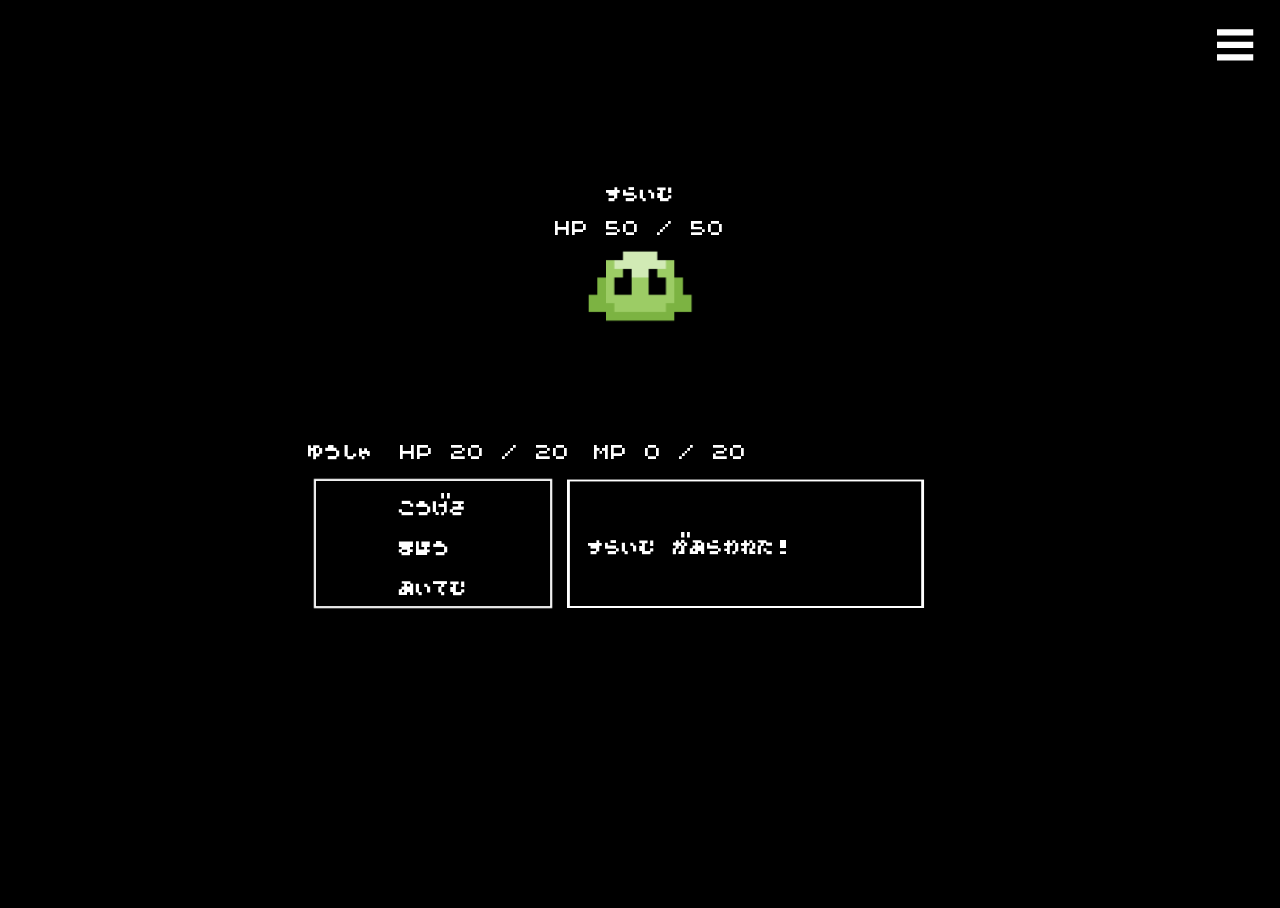
<file: index.html>
<!DOCTYPE html>
<html lang="ja">
<head>
  <meta charset="UTF-8">
  <meta name="viewport" content="width=device-width, initial-scale=1.0">
  <title>BATTLE!</title>
  <meta name="description" content="スライムと戦うブラウザゲーム「BATTLE!」。">
  <meta property="og:type" content="website">
  <meta property="og:title" content="BATTLE!">
  <meta property="og:description" content="スライムと戦うブラウザゲーム「BATTLE!」。">
  <meta property="og:site_name" content="BATTLE!">
  <meta property="og:url" content="https://battle-ivory.vercel.app/">
  <meta property="og:locale" content="ja_JP">
  <meta property="og:image" content="https://battle-ivory.vercel.app/static/ogp.png">
  <meta property="og:image:secure_url" content="https://battle-ivory.vercel.app/static/ogp.png">
  <meta property="og:image:type" content="image/png">
  <meta property="og:image:width" content="1200">
  <meta property="og:image:height" content="630">
  <meta property="og:image:alt" content="真っ黒な背景に緑色のスライム">
  <meta name="twitter:card" content="summary_large_image">
  <meta name="twitter:title" content="BATTLE!">
  <meta name="twitter:description" content="スライムと戦うブラウザゲーム「BATTLE!」。">
  <meta name="twitter:image" content="https://battle-ivory.vercel.app/static/ogp.png">
  <meta name="twitter:image:alt" content="真っ黒な背景に緑色のスライム">
  <link rel="canonical" href="https://battle-ivory.vercel.app/">
  <link rel="stylesheet" href="static/style.css">
  <script src="static/script.js" defer></script>
</head>
<body>
  <audio id="battle-bgm" src="static/8bit_Lets-do-this.mp3" loop preload="auto"></audio>
  <div class="slime-display">
    <span id="slime-hp">HP 50 / 50</span>
    <span id="slime-name">すらいむ</span>
    <img src="static/character_monster_slime_green.png" alt="すらいむ" class="slime">
  </div>
  <button type="button" class="menu" aria-label="めにゅー" aria-controls="menu-screen" aria-expanded="false">
    <img src="static/sozai_cman_jp_20260921201755.png" alt="">
  </button>
  <div class = "container">
    <div class="player-status" aria-label="ゆうしゃの じょうたい">
      <div class="player-equipment">
      <button type="button" class="player-name" aria-controls="equipment-screen" aria-expanded="false">ゆうしゃ</button>
      <section id="equipment-screen" aria-label="そうび" hidden>
        <div class="equipment-grid">
          <div class="equipment-group">
            <h2 id="equipment-title">ぶき</h2>
            <div id="equipped-weapon" class="equipment-slots" role="group" aria-label="ぶき そうびなし"></div>
          </div>
          <div class="equipment-group">
            <h2 id="head-title">あたま</h2>
            <div id="equipped-head" class="armor-slot" role="group" aria-label="あたま そうびなし">
              <img id="equipped-sword" src="static/tsurugi_bronze_blue.png" alt="けん" class="item-image" draggable="true" hidden>
            </div>
          </div>
          <div class="equipment-group">
            <h2 id="body-title">からだ</h2>
            <div id="equipped-body" class="armor-slot" role="group" aria-label="からだ そうびなし"></div>
          </div>
          <div class="equipment-group">
            <h2 id="feet-title">あし</h2>
            <div id="equipped-feet" class="armor-slot" role="group" aria-label="あし そうびなし"></div>
          </div>
        </div>
        <button type="button" id="equipment-close">とじる</button>
      </section>
      </div>
      <span>HP <span id="player-hp">20</span> / 20</span>
      <span>MP <span id="player-mp">0</span> / 20</span>
    </div>
    <img src = "static/25351742.png" alt = "ぼっくす" class = "box">
    <img src = "static/25351742.png" class = "textbox" alt="">
    <div class="message">
      <p id="message-text" role="status" aria-live="polite">すらいむ　があらわれた!</p>
      <div id="spell-options" class="spell-options" aria-label="まほうをえらぶ" hidden>
        <button type="button" id="spell-thunder">さんだー（MP 10）</button>
        <button type="button" id="spell-fire">ふぁいあ（MP 20）</button>
      </div>
      <button type="button" id="slime-target" hidden disabled>すらいむ</button>
    </div>
    <div class = "command">
      <button type="button" class="battle">こうげき</button>
      <button type="button" class="magic" aria-expanded="false" aria-controls="spell-options">まほう</button>
      <button type="button" class="item" aria-expanded="false" aria-controls="item-panel">あいてむ</button>
    </div>
    <section id="item-panel" class="item-panel" aria-label="あいてむらん" hidden>
      <button type="button" id="sword-item" class="item-choice" data-item="sword" draggable="true" aria-label="けん">
        <img src="static/tsurugi_bronze_blue.png" alt="" class="item-image" draggable="false">
      </button>
      <button type="button" id="use-yakuso" class="item-choice" data-item="yakuso" draggable="true" aria-label="やくそう。HPを10かいふく。みずとごうせいできる">
        <img src="static/yakuso_02.png" alt="" class="item-image" draggable="false">
      </button>
      <button type="button" id="blue-material" class="item-choice" data-item="material" draggable="true" aria-label="みず。たんどくではつかえない。やくそうやまけんとごうせい">
        <img src="static/portion_01_lightblue_01.png" alt="" class="item-image" draggable="false">
      </button>
      <button type="button" id="use-potion" class="item-choice" data-item="potion" aria-label="かいふくやくをつかう。HPを20かいふく" hidden>
        <img src="static/portion_01_yellowgreen.png" alt="" class="item-image" draggable="false">
      </button>
      <button type="button" id="use-mp-potion" class="item-choice" data-item="mpPotion" aria-label="まほうやくをつかう。MPを20かいふく" hidden>
        <img src="static/portion_01_pink.png" alt="" class="item-image" draggable="false">
      </button>
    </section>
  </div>
  <dialog id="menu-screen" aria-labelledby="menu-title">
    <h2 id="menu-title">めにゅー</h2>
    <div id="menu-options">
      <button type="button" id="menu-monster-book">もんすたーずかん</button>
      <button type="button" id="menu-item-book">あいてむずかん</button>
      <button type="button" id="menu-weapon-book">ぶきずかん</button>
      <button type="button" id="menu-restart">やりなおす</button>
      <section class="bgm-settings" aria-label="BGMのせってい">
        <label for="bgm-volume">BGM おんりょう</label>
        <div class="bgm-volume-row">
          <input type="range" id="bgm-volume" min="0" max="100" step="1" value="50">
          <output id="bgm-volume-value" for="bgm-volume">50%</output>
        </div>
        <button type="button" id="bgm-mute" aria-pressed="false">むおん</button>
      </section>
    </div>
    <div id="monster-book" hidden>
      <div id="monster-list">
        <button type="button" id="monster-select-slime" aria-label="すらいむ">
          <img src="static/character_monster_slime_green.png" alt="" class="monster-book-image">
        </button>
      </div>
      <section id="monster-detail" aria-labelledby="monster-name" hidden>
        <h3 id="monster-name">すらいむ</h3>
        <img src="static/character_monster_slime_green.png" alt="すらいむ" class="monster-book-image">
        <p>にがて：ひ</p>
        <p>からだはまりょくでできている。ぶつりこうげきにつよい。</p>
      </section>
      <button type="button" id="monster-book-back">もどる</button>
    </div>
    <div id="item-book" hidden>
      <div id="item-book-list">
        <button type="button" aria-label="やくそう" data-description="HPを10かいふくする。">
          <img src="static/yakuso_02.png" alt="" class="item-book-image">
        </button>
        <button type="button" aria-label="みず" data-description="なにかとちょうごうできるみず。">
          <img src="static/portion_01_lightblue_01.png" alt="" class="item-book-image">
        </button>
        <button type="button" aria-label="かいふくやく" data-item="potion" data-description="HPを20かいふくする。">
          <img src="static/portion_01_yellowgreen.png" alt="" class="item-book-image">
        </button>
        <button type="button" aria-label="まほうやく" data-item="mpPotion" data-description="MPを20かいふくする">
          <img src="static/portion_01_pink.png" alt="" class="item-book-image">
        </button>
      </div>
      <section id="item-book-detail" aria-labelledby="item-book-name" hidden>
        <h3 id="item-book-name"></h3>
        <img id="item-book-detail-image" src="static/yakuso_02.png" alt="" class="item-book-image">
        <p id="item-book-description"></p>
      </section>
      <button type="button" id="item-book-back">もどる</button>
    </div>
    <div id="weapon-book" hidden>
      <div id="weapon-book-list">
        <button type="button" aria-label="けん" data-description="あたえるだめーじがあがる。">
          <img src="static/tsurugi_bronze_blue.png" alt="" class="item-book-image">
        </button>
        <button type="button" aria-label="まけん" data-description="まりょくをおびたけん。ふつうのけんよりこうげきのだめーじがあがる" data-item="magicSword">
          <img src="static/tsurugi_bronze_sabi_blue.png" alt="" class="item-book-image">
        </button>
      </div>
      <section id="weapon-book-detail" aria-labelledby="weapon-book-name" hidden>
        <button type="button" id="weapon-book-inspect" aria-pressed="false">しらべる</button>
        <h3 id="weapon-book-name"></h3>
        <button type="button" id="weapon-book-image-button" aria-label="ぶきをしらべる" disabled>
          <img id="weapon-book-detail-image" src="static/tsurugi_bronze_blue.png" alt="" class="item-book-image">
        </button>
        <p id="weapon-book-description" role="status" aria-live="polite"></p>
      </section>
      <button type="button" id="weapon-book-back">もどる</button>
    </div>
    <div id="restart-confirmation" role="group" aria-labelledby="restart-question" hidden>
      <p id="restart-question">やりなおしますか？</p>
      <div class="menu-choices">
        <button type="button" id="restart-yes">はい</button>
        <button type="button" id="restart-no">いいえ</button>
      </div>
    </div>
    <p id="menu-status" role="status" aria-live="polite"></p>
    <button type="button" id="menu-close">とじる</button>
  </dialog>
  <dialog id="game-clear" class="result-screen" aria-labelledby="game-clear-title">
    <h1 id="game-clear-title">GAME CLEAR!</h1>
    <button type="button" id="game-clear-restart">やりなおす</button>
  </dialog>
  <dialog id="game-over" class="result-screen" aria-labelledby="game-over-title">
    <h1 id="game-over-title">GAME OVER</h1>
    <button type="button" id="game-over-restart">やりなおす</button>
  </dialog>
</body>
</html>
</file>
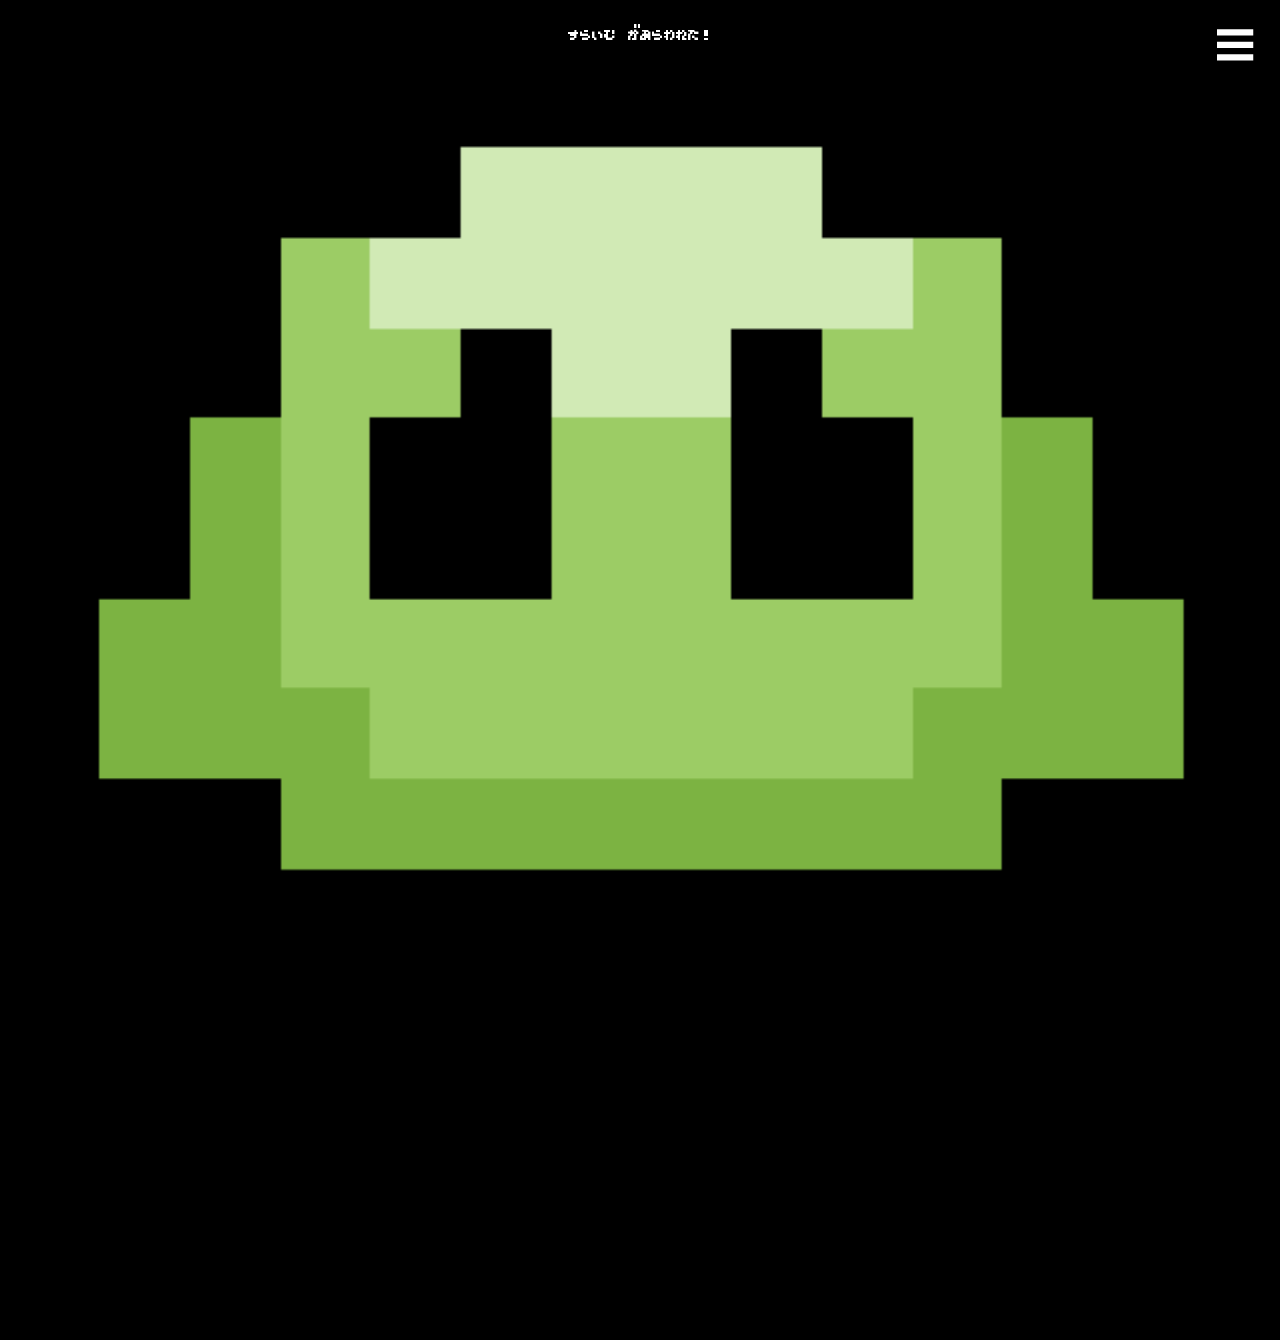
<file: templates/index.html>
<!DOCTYPE html>
<html lang="ja">
<head>
  <meta charset="UTF-8">
  <meta name="viewport" content="width=device-width, initial-scale=1.0">
  <title>BATTLE!</title>
  <link rel="stylesheet" href="../../static/style.css">
  <script src="../static/script.js" defer></script>
</head>
<body>
  <p class="title">すらいむ　があらわれた!</p>
  <img src="../static/character_monster_slime_green.png" alt="すらいむ" class="slime">
  <button type="button" class="menu" aria-label="めにゅー" aria-controls="menu-screen" aria-expanded="false">
    <img src="../static/sozai_cman_jp_20260921201755.png" alt="">
  </button>
  <div class = "container">
    <div class="player-status" aria-label="ゆうしゃの じょうたい">
      <span>ゆうしゃ</span>
      <span>HP <span id="player-hp">30</span> / 30</span>
      <span>MP <span id="player-mp">10</span> / 10</span>
    </div>
    <img src = "../static/25351742.png" alt = "ぼっくす" class = "box">
    <img src = "../static/25351742.png" class = "textbox" alt="">
    <div class="message">
      <p id="message-text" role="status" aria-live="polite"></p>
      <button type="button" id="slime-target" hidden disabled>すらいむ</button>
    </div>
    <div class = "command">
      <button type="button" class="battle">こうげき</button>
      <button type="button" class="magic">まほう</button>
      <button type="button" class="item" aria-expanded="false" aria-controls="item-panel">あいてむ</button>
    </div>
    <section id="item-panel" class="item-panel" aria-label="あいてむらん" hidden>
      <button type="button" id="use-yakuso" class="item-choice" data-item="yakuso" draggable="true" aria-label="やくそうをつかう。HPを10かいふく。みずいろのそざいにドラッグしてごうせい">
        <img src="../static/yakuso_01.png" alt="" class="item-image" draggable="false">
      </button>
      <button type="button" id="blue-material" class="item-choice" data-item="material" draggable="true" aria-label="みずいろのそざい。たんどくではつかえない。やくそうにドラッグしてごうせい">
        <img src="../static/portion_01_lightblue_01.png" alt="" class="item-image" draggable="false">
      </button>
      <button type="button" id="use-potion" class="item-choice" data-item="potion" aria-label="かいふくやくをつかう。HPを20かいふく" hidden>
        <img src="../static/portion_01_yellowgreen.png" alt="" class="item-image" draggable="false">
      </button>
    </section>
  </div>
  <dialog id="menu-screen" aria-labelledby="menu-title">
    <h2 id="menu-title">めにゅー</h2>
    <div id="menu-options">
      <button type="button" id="menu-restart">やりなおす</button>
      <button type="button" id="menu-monster-book">モンスターずかん</button>
      <button type="button" id="menu-item-book">アイテムずかん</button>
    </div>
    <div id="restart-confirmation" role="group" aria-labelledby="restart-question" hidden>
      <p id="restart-question">やりなおしますか？</p>
      <div class="menu-choices">
        <button type="button" id="restart-yes">はい</button>
        <button type="button" id="restart-no">いいえ</button>
      </div>
    </div>
    <p id="menu-status" role="status" aria-live="polite"></p>
    <button type="button" id="menu-close">とじる</button>
  </dialog>
</body>
</html>
</file>
<file: static/style.css>
@font-face {
  font-family: 'MyCustomFont';
  src: url('fonts/mini_mottiri.ttf');
}
html,
body {
  -webkit-tap-highlight-color: transparent;
  overflow: hidden;
  height: 100%;
  overscroll-behavior: none;
}
body {
  font-family: 'MyCustomFont', sans-serif;
  text-align: center;
  color: #ffffff;
  background-color: #000000;
}
button,
[role="button"] {
  touch-action: manipulation;
}
button {
  user-select: none;
  -webkit-user-select: none;
}
button:focus:not(:focus-visible) {
  outline: none;
}
.slime-display {
  position: relative;
  width: 120px;
  margin: 235px auto 0;
}
.slime {
  display: block;
  width: 100%;
  height: auto;
}
.slime-display.defeated {
  visibility: hidden;
}
.menu{
  padding: 0;
  border: 0;
  background: transparent;
  width: 50px;
  height: 50px;;
  position: absolute;
  top: 20px;
  right: 20px;
  cursor: pointer;
  
}
.menu img {
  display: block;
  width: 100%;
  height: 100%;
  object-fit: contain;
}
.menu:disabled {
  cursor: default;
  opacity: 0.5;
}

.container{
  width: 250px;
  height: 350px;
  position: relative;
  margin-top: 40px;
  margin-left: 300px;
}
.box{
  width: 100%;
  height: 100%;
  object-fit: contain;
}
.player-status{
  position: absolute;
  bottom: calc(50% + 85px);
  left: 0;
  display: flex;
  gap: 24px;
  white-space: nowrap;
  font-size: 22px;
}
.player-name {
  padding: 0;
  border: 0;
  background: transparent;
  color: inherit;
  font: inherit;
  cursor: pointer;
}
.player-equipment {
  position: relative;
}
.command button:disabled{
  cursor: default;
  opacity: 0.5;
}
.command{
  font-size: 22px;
  position: absolute;
  top: 50%;
  left: 50%;
  transform: translate(-50%, -50%);
}
.command button{
  position: relative;
  display: block;
  padding: 0;
  border: 0;
  background: transparent;
  color: inherit;
  font: inherit;
  white-space: nowrap;
  margin: 18px;
  cursor: pointer;
}
.textbox, .message{
  width: 150%;
  height: 140.625px; /* 隣の画像の表示高: 250px × 1440 / 2560 */
  object-fit: fill;
  position:absolute;
  left: 100%;
  top: 50%;
  transform: translateY(-50%);
}
.message{
  box-sizing: border-box;
  margin: 0;
  padding: 24px 30px;
  display: flex;
  flex-direction: column;
  justify-content: center;
  align-items: flex-start;
  gap: 8px;
  text-align: left;
  font-size: 22px;
  line-height: 1.5;
}
.message p{
  margin: 0;
}
.message button:focus-visible {
  outline: 2px solid white;
  outline-offset: 4px;
}
.message button{
  padding: 0;
  border: 0;
  background: transparent;
  color: inherit;
  font: inherit;
  cursor: pointer;
}
.spell-options:not([hidden]) {
  display: flex;
  flex-direction: column;
  align-items: flex-start;
  gap: 8px;
}
#slime-target:not([hidden]) {
  display: block;
  width: 100%;
  text-align: left;
}
#slime-hp,
#slime-name {
  position: absolute;
  left: 50%;
  transform: translateX(-50%);
  font-size: 22px;
  white-space: nowrap;
}
#slime-hp {
  bottom: calc(100% + 8px);
}
#slime-name {
  bottom: calc(100% + 42px);
}
.result-screen {
  box-sizing: border-box;
  position: fixed;
  inset: 0;
  width: min(500px, calc(100vw - 32px));
  height: min(260px, calc(100dvh - 32px));
  max-width: none;
  max-height: none;
  margin: auto;
  padding: 36px;
  border: 0;
  background: #000 url('25351742.png') center / 100% 100% no-repeat;
  color: #fff;
  font-family: inherit;
  text-align: center;
  overflow-y: auto;
}
.result-screen[open] {
  display: flex;
  flex-direction: column;
  align-items: center;
  justify-content: center;
  gap: 24px;
}
.result-screen::backdrop {
  background: rgb(0 0 0 / 75%);
}
.result-screen h1 {
  margin: 0;
  font-size: clamp(24px, 5vw, 38px);
}
.result-screen button {
  padding: 10px 24px;
  border: 0;
  background: transparent;
  color: inherit;
  font: inherit;
  font-size: 22px;
  cursor: pointer;
}
.result-screen button:focus-visible {
  outline: none;
  text-decoration: underline;
}
#equipment-screen,
#menu-screen {
  box-sizing: border-box;
  width: min(420px, calc(100vw - 32px));
  padding: 36px;
  border: 0;
  background: #000 url('25351742.png') center / 100% 100% no-repeat;
  color: #fff;
  font: inherit;
  font-size: 22px;
  text-align: center;
}
#menu-screen:has(#monster-book:not([hidden]), #item-book:not([hidden]), #weapon-book:not([hidden])) {
  width: min(760px, calc(100vw - 32px));
  min-height: min(560px, calc(100dvh - 32px));
  max-height: calc(100dvh - 32px);
  overflow-y: auto;
}
#menu-screen:has(#monster-book:not([hidden]), #item-book:not([hidden]), #weapon-book:not([hidden])) #menu-close {
  display: none;
}
#menu-screen:has(#monster-book:not([hidden]) #monster-list:not([hidden]), #item-book:not([hidden]) #item-book-list:not([hidden]), #weapon-book:not([hidden]) #weapon-book-list:not([hidden])) {
  width: min(460px, calc(100vw - 32px));
  min-height: 0;
  padding: 28px;
}
#menu-screen[open]:has(#monster-book:not([hidden]) #monster-detail:not([hidden]), #item-book:not([hidden]) #item-book-detail:not([hidden]), #weapon-book:not([hidden]) #weapon-book-detail:not([hidden])) {
  display: flex;
  flex-direction: column;
  height: min(560px, calc(100dvh - 32px));
}
#monster-book:not([hidden]):has(#monster-detail:not([hidden])),
#item-book:not([hidden]):has(#item-book-detail:not([hidden])),
#weapon-book:not([hidden]):has(#weapon-book-detail:not([hidden])) {
  display: flex;
  flex-direction: column;
  flex: 1 0 auto;
}
#monster-book:has(#monster-detail:not([hidden])) #monster-book-back,
#item-book:has(#item-book-detail:not([hidden])) #item-book-back,
#weapon-book:has(#weapon-book-detail:not([hidden])) #weapon-book-back {
  align-self: center;
  margin-top: auto;
}
#menu-screen:has(#monster-book:not([hidden]), #item-book:not([hidden]), #weapon-book:not([hidden])) #menu-status:empty {
  display: none;
}
#menu-screen::backdrop {
  background: rgb(0 0 0 / 75%);
}
#menu-screen {
  max-height: calc(100dvh - 32px);
  overflow-y: auto;
}
.bgm-settings {
  margin-top: 20px;
  padding-top: 16px;
  border-top: 1px solid #fff;
  font-size: 18px;
}
.bgm-volume-row {
  display: flex;
  align-items: center;
  gap: 12px;
}
#bgm-volume {
  flex: 1;
  min-width: 0;
  min-height: 44px;
  margin: 0;
  accent-color: #fff;
  touch-action: pan-y;
}
#bgm-volume-value {
  min-width: 4ch;
  text-align: right;
}
#bgm-volume:focus-visible {
  outline: 2px solid white;
  outline-offset: 2px;
}
#equipment-screen h2,
#menu-screen h2 {
  margin: 0 0 24px;
  font-size: 26px;
}
#equipment-screen button,
#menu-screen button {
  padding: 8px;
  border: 0;
  background: transparent;
  color: inherit;
  font: inherit;
  cursor: pointer;
}
#equipment-screen {
  position: absolute;
  bottom: calc(100% + 12px);
  left: 50%;
  transform: translateX(-50%);
  z-index: 2;
  width: 320px;
  padding: 20px;
  white-space: normal;
}
#equipment-screen .equipment-grid {
  display: grid;
  grid-template-columns: repeat(2, minmax(0, 1fr));
  gap: 12px;
}
#equipment-screen h2 {
  margin-bottom: 4px;
  font-size: 22px;
}
.equipment-slots,
.armor-slot {
  min-height: 64px;
  cursor: pointer;
}
#equipped-sword {
  position: relative;
  top: 16px;
  cursor: pointer;
}
.menu-choices {
  display: flex;
  justify-content: center;
  gap: 32px;
}
.monster-book-image,
.item-book-image {
  display: block;
  width: 160px;
  max-width: 100%;
  height: auto;
  margin: 24px auto;
}
#item-book-detail .item-book-image {
  width: auto;
  height: 209px;
  object-fit: contain;
}
#menu-screen #weapon-book-image-button {
  display: block;
  width: 209px;
  height: 209px;
  max-width: 100%;
  padding: 0;
  margin: 24px auto;
}
#menu-screen #weapon-book-image-button:disabled {
  cursor: default;
}
#weapon-book-detail #weapon-book-detail-image {
  width: 100%;
  height: 100%;
  margin: 0;
  object-fit: contain;
}
#weapon-book-detail {
  position: relative;
}
#weapon-book-inspect {
  position: absolute;
  top: 0;
  right: 0;
  cursor: pointer;
}
#menu-screen #weapon-book-inspect:disabled {
  cursor: default;
  opacity: 0.5;
}
#item-book-description,
#weapon-book-description {
  margin-top: 64px;
}
#monster-detail p:last-of-type {
  margin-top: 80px;
}
#monster-list .monster-book-image {
  width: 64px;
  height: 64px;
  object-fit: contain;
  margin: 8px auto;
}
#item-book-list .item-book-image,
#weapon-book-list .item-book-image {
  width: 48px;
  height: 48px;
  object-fit: contain;
  margin: 8px auto;
}
.item-book-image.undiscovered {
  opacity: 0.3;
}
#menu-options button {
  display: block;
  margin: 8px auto;
}
#menu-screen button:focus-visible {
  outline: 2px solid white;
  outline-offset: 4px;
}

.item-panel {
  box-sizing: border-box;
  position: absolute;
  left: 100%;
  top: 50%;
  transform: translateY(-50%);
  z-index: 1;
  width: 150%;
  height: 140.625px;
  padding: 20px 25px;
  background: #000 url('25351742.png') center / 100% 100% no-repeat;
  text-align: left;
}
.item-panel button {
  border: 0;
  background: transparent;
  color: inherit;
  font: inherit;
  cursor: pointer;
}
.item-panel:not([hidden]) {
  display: flex;
  align-items: center;
  flex-wrap: wrap;
  gap: 4px;
}
.item-panel .item-choice[hidden] {
  display: none;
}
.item-choice.dragging,
#equipped-sword.dragging {
  opacity: 0.5;
}
.item-panel .item-choice {
  display: flex;
  align-items: center;
  justify-content: center;
  width: fit-content;
  padding: 4px;
  text-align: left;
  font-size: 22px;
  min-width: 52px;
  min-height: 52px;
}
.item-choice[draggable="true"],
#equipped-sword {
  touch-action: none;
  user-select: none;
  -webkit-user-select: none;
  -webkit-touch-callout: none;
}
.touch-drag-ghost {
  position: fixed;
  z-index: 20;
  width: 48px;
  height: 48px;
  object-fit: contain;
  transform: translate(-50%, -50%);
  pointer-events: none;
}
.item-image {
  width: 48px;
  height: 48px;
  object-fit: contain;
}
.item-panel button:focus-visible {
  outline: 2px solid white;
  outline-offset: 2px;
}

@media (max-width: 950px) {
  html,
  body {
    height: auto;
    min-height: 100%;
    overflow-x: hidden;
    overflow-y: auto;
  }
  body {
    box-sizing: border-box;
    min-height: 100dvh;
    margin: 0;
    padding: 1px 12px 24px;
  }
  .slime-display {
    width: 100px;
    margin: clamp(88px, 16dvh, 125px) auto 24px;
  }
  .menu {
    width: 48px;
    height: 48px;
    top: 12px;
    right: 12px;
  }
  .container {
    display: grid;
    grid-template-columns: minmax(0, 1fr);
    grid-template-areas:
      "status"
      "command"
      "message";
    grid-template-rows: auto 172px minmax(148px, auto);
    gap: 8px;
    width: min(100%, 500px);
    height: auto;
    margin: 0 auto;
  }
  .box,
  .textbox {
    display: none;
  }
  .player-status {
    grid-area: status;
    position: static;
    display: flex;
    align-items: center;
    justify-content: center;
    flex-wrap: wrap;
    min-width: 0;
    gap: 4px 12px;
    font-size: clamp(16px, 4.5vw, 20px);
  }
  .player-name {
    min-height: 44px;
  }
  .command {
    grid-area: command;
    position: static;
    transform: none;
    display: flex;
    flex-direction: column;
    align-items: flex-start;
    justify-content: center;
    padding: 14px 20%;
    background: #000 url('25351742.png') center / 100% 100% no-repeat;
    font-size: 21px;
  }
  .command button {
    min-height: 44px;
    margin: 0;
  }
  .message,
  .item-panel {
    grid-area: message;
    position: relative;
    top: auto;
    left: auto;
    transform: none;
    box-sizing: border-box;
    width: 100%;
    height: auto;
    min-height: 148px;
    background: #000 url('25351742.png') center / 100% 100% no-repeat;
  }
  .message {
    padding: 20px 28px;
    font-size: clamp(18px, 5vw, 22px);
  }
  .message button {
    min-height: 44px;
  }
  .item-panel {
    padding: 12px 20px;
    align-content: center;
  }
  #equipment-screen {
    position: fixed;
    top: 12px;
    bottom: auto;
    left: 50%;
    z-index: 5;
    width: min(340px, calc(100vw - 24px));
    max-height: calc(100dvh - 24px);
    overflow-y: auto;
    transform: translateX(-50%);
  }
  #menu-screen {
    width: min(420px, calc(100vw - 24px));
    max-height: calc(100dvh - 24px);
    overflow-y: auto;
  }
  #menu-screen button,
  #equipment-screen button {
    min-height: 44px;
  }
  #menu-screen:has(#monster-book:not([hidden]), #item-book:not([hidden]), #weapon-book:not([hidden])) {
    min-height: 0;
  }
  #item-book-description,
  #weapon-book-description,
  #monster-detail p:last-of-type {
    margin-top: 24px;
  }
}
</file>
